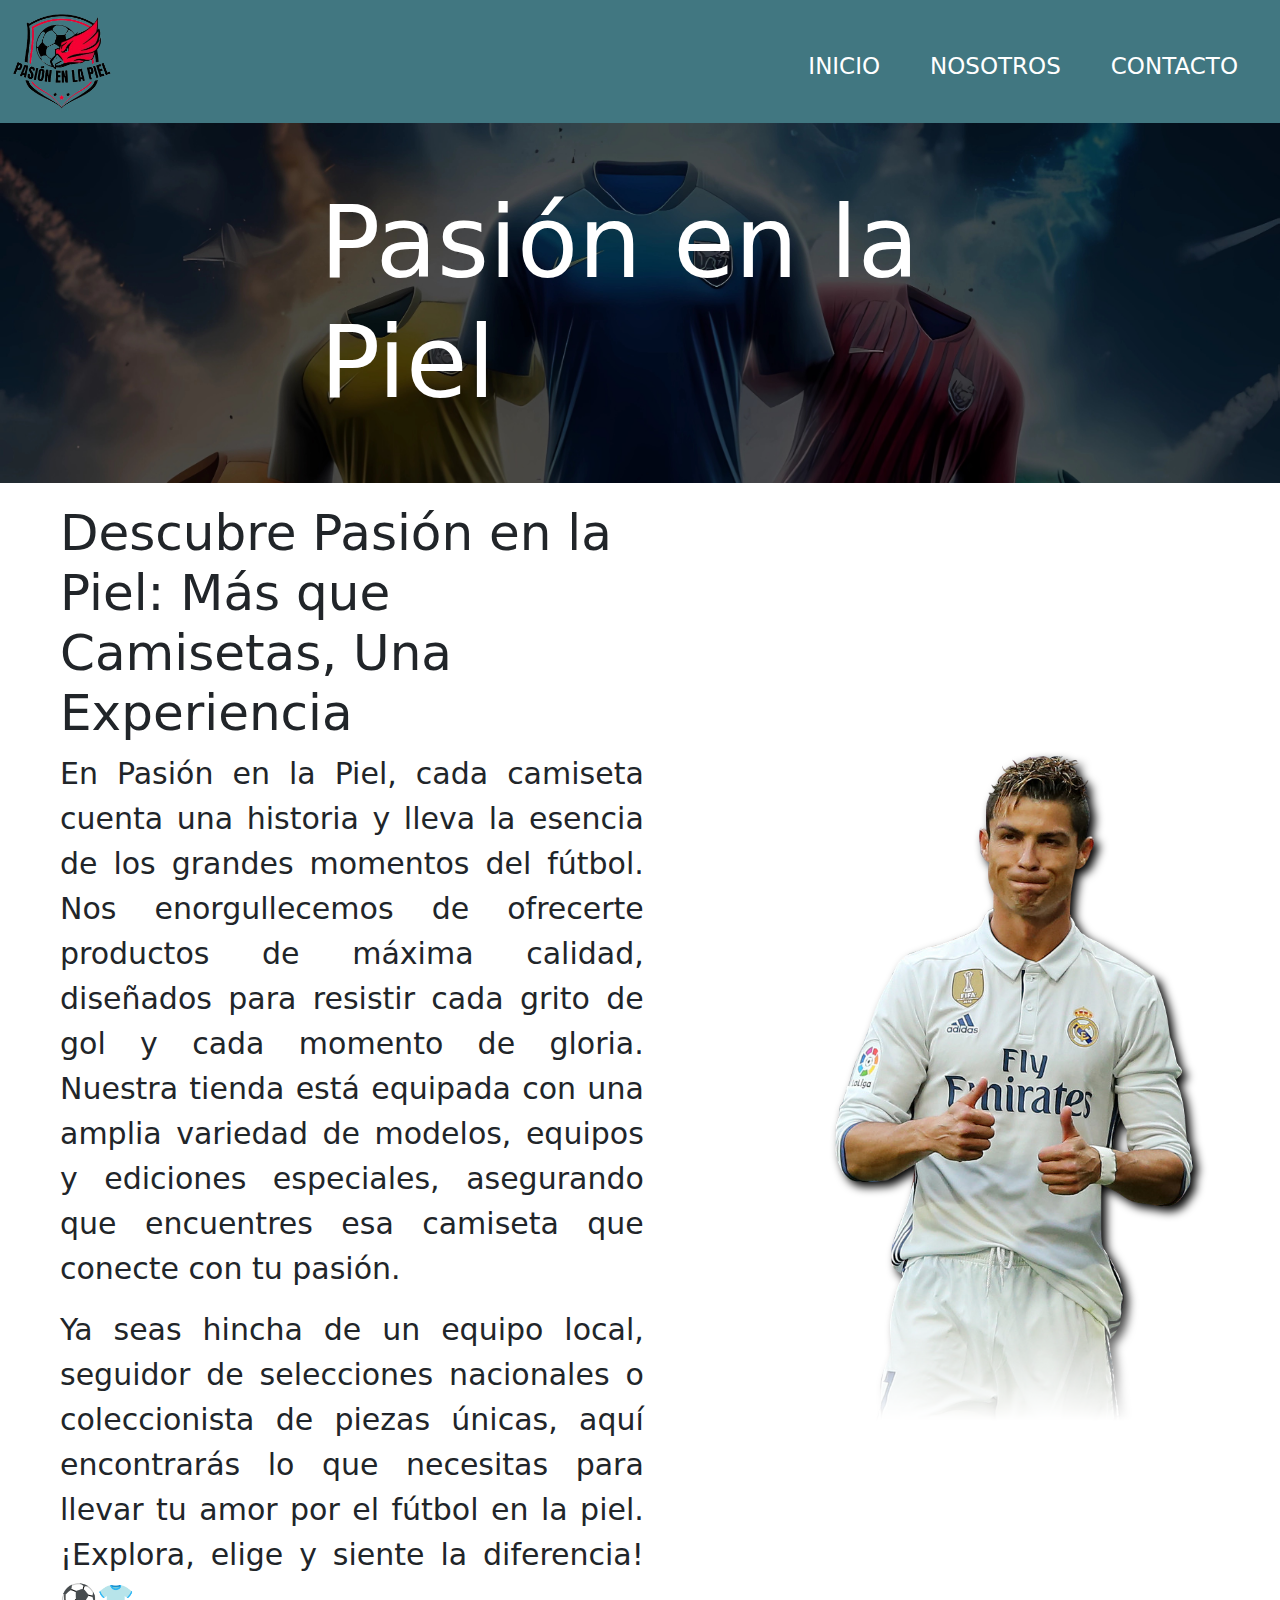
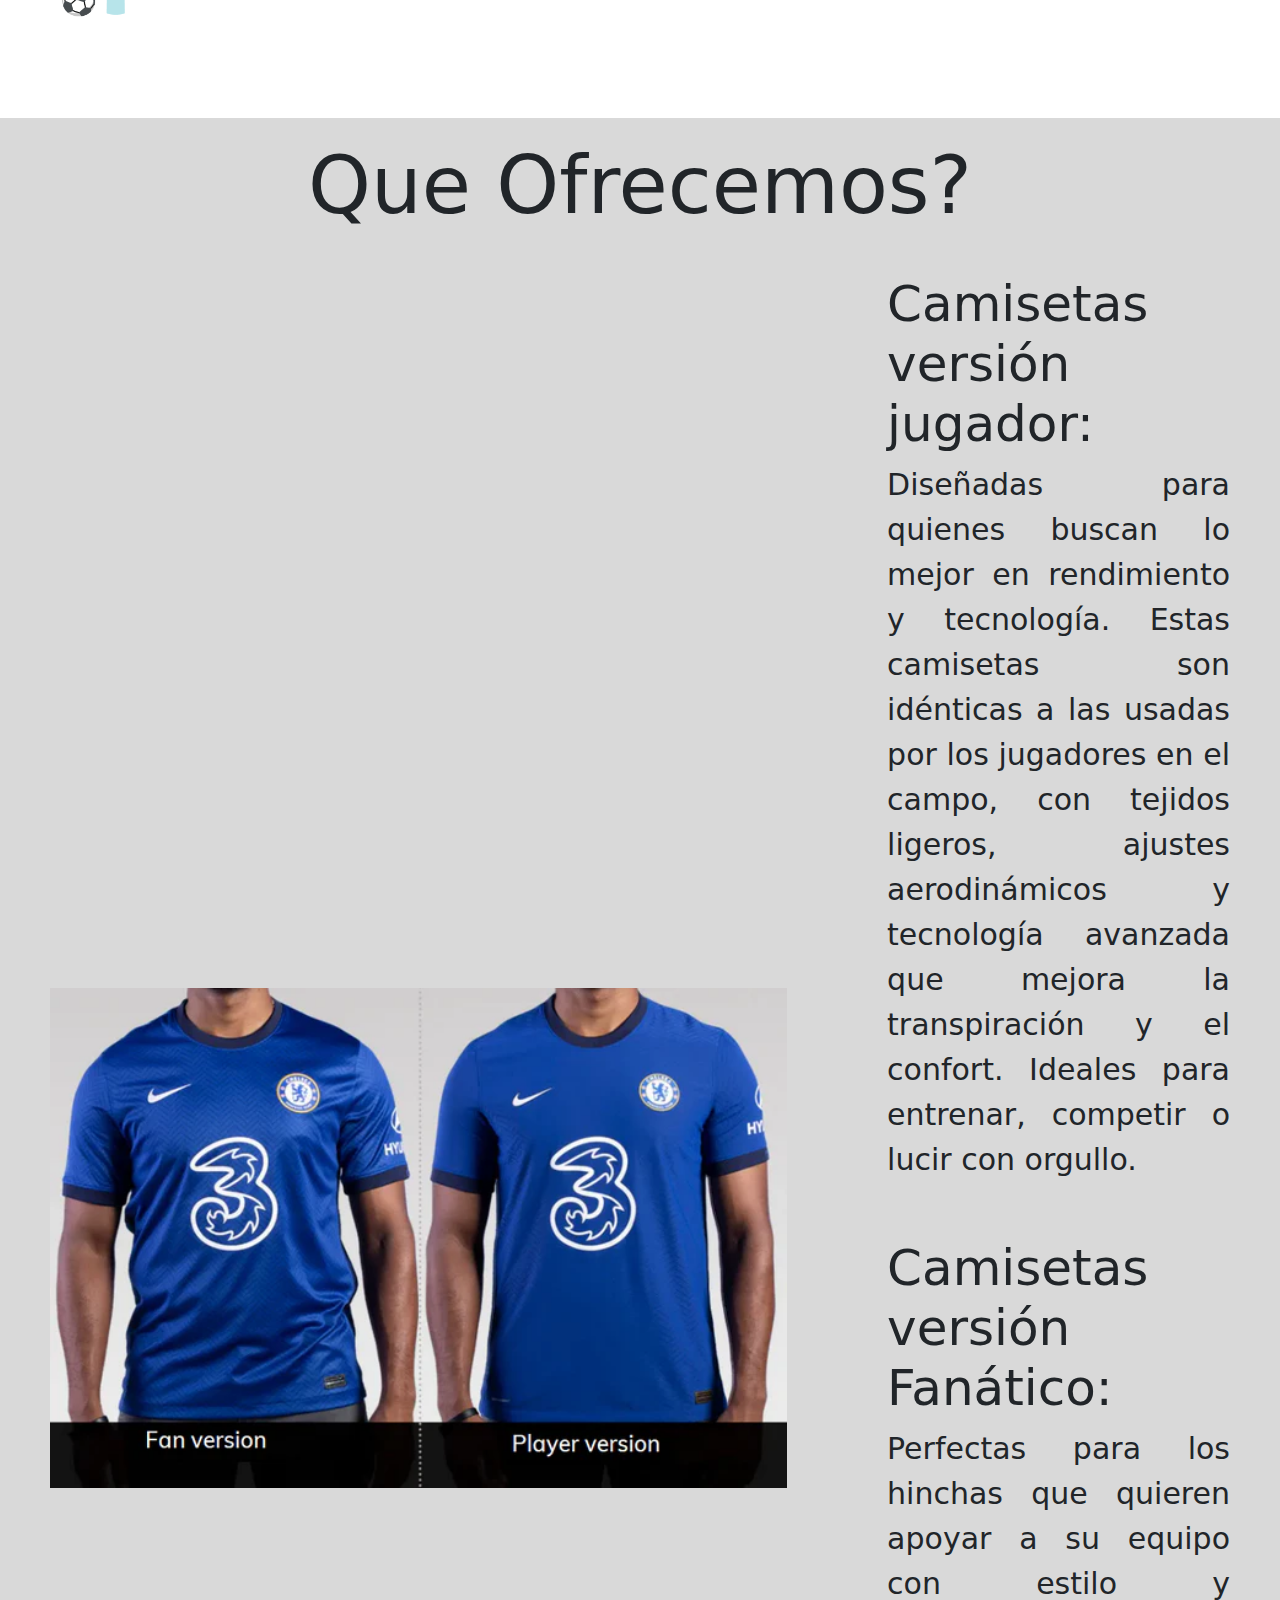
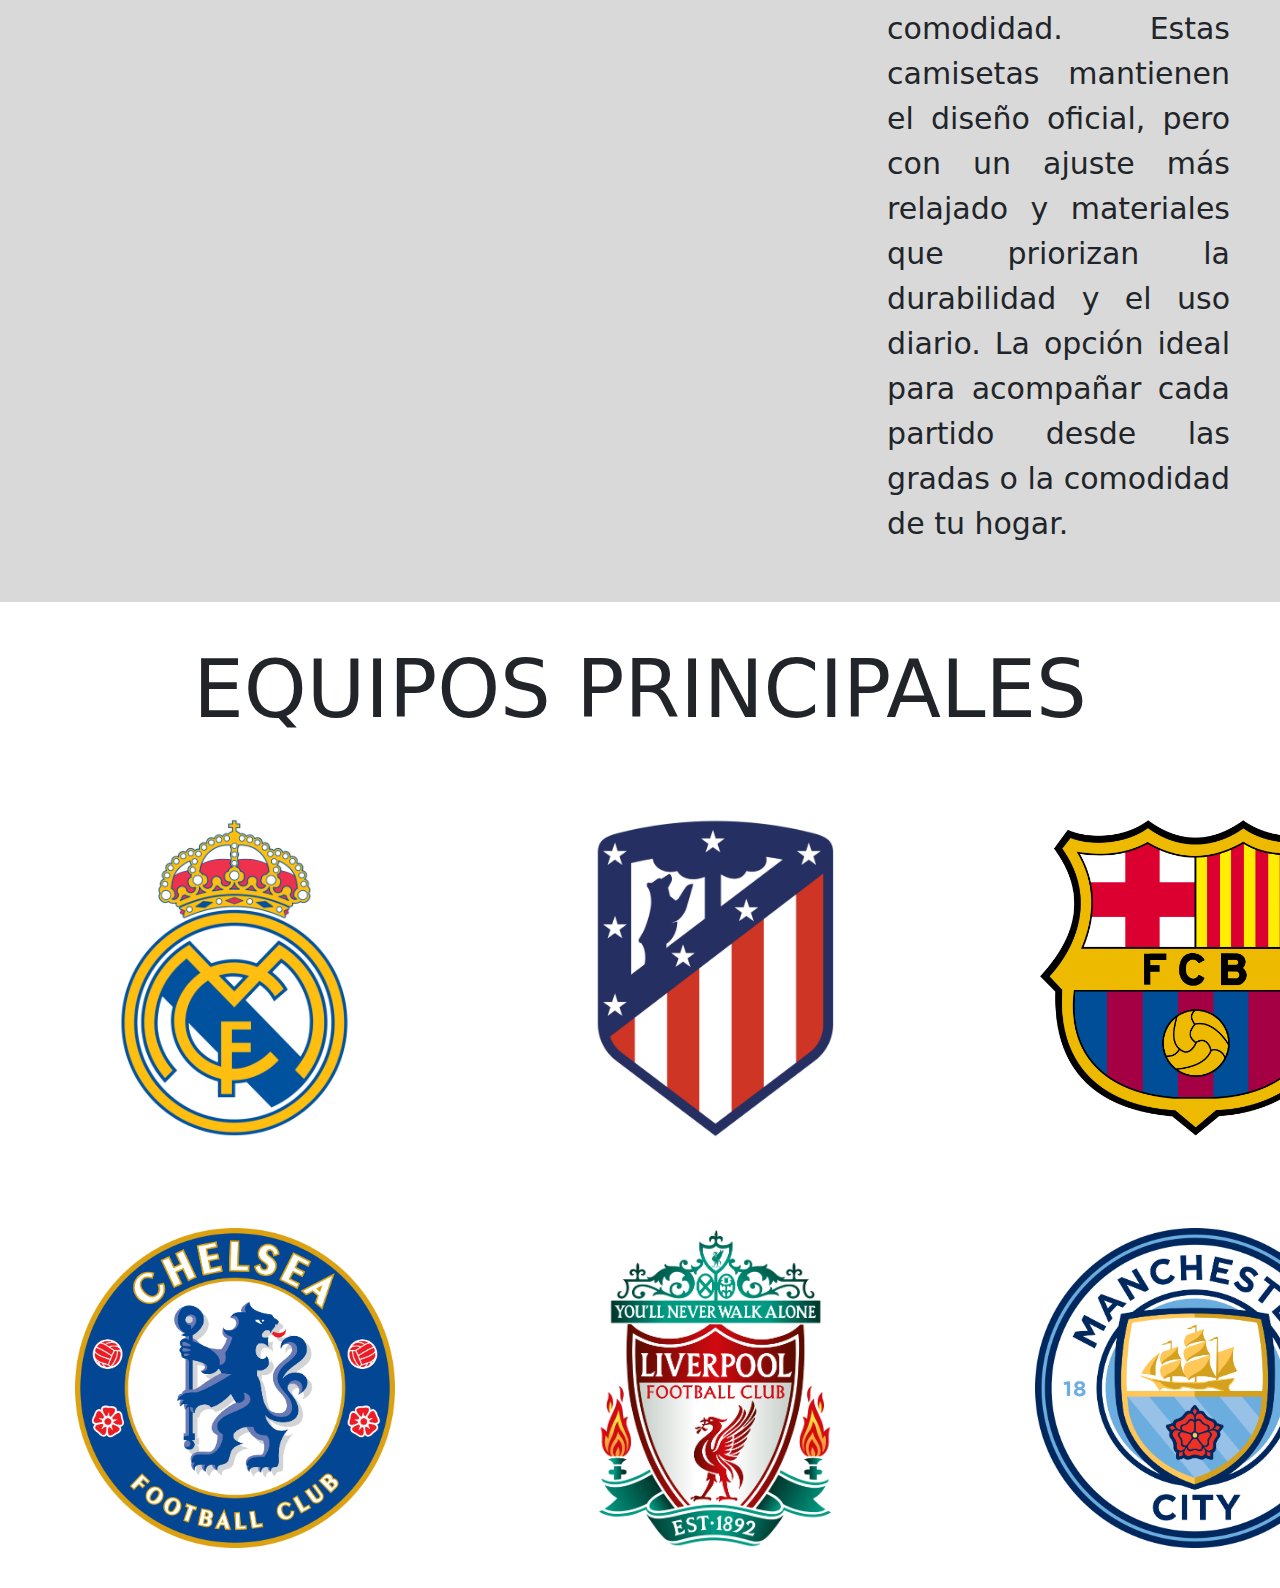
<file: index.html>
<!DOCTYPE html>
<html lang="en">
  <head>
    <meta charset="UTF-8" />
    <meta name="viewport" content="width=device-width, initial-scale=1.0" />
    <title>Pasion en la Piel</title>
    <link rel="stylesheet" href="./css/style.css" />
    <link
      href="https://cdn.jsdelivr.net/npm/bootstrap@5.3.3/dist/css/bootstrap.min.css"
      rel="stylesheet"
      integrity="sha384-QWTKZyjpPEjISv5WaRU9OFeRpok6YctnYmDr5pNlyT2bRjXh0JMhjY6hW+ALEwIH"
      crossorigin="anonymous"
    />
  </head>
  <body>
    <!-- ENCABEZADO -->
    <header
      class="navbar navbar-expand-lg headerOne"
      style="background-color: #417781"
    >
      <div class="container-fluid">
        <a class="navbar-brand" href="index.html">
          <img
            class="logo"
            src="img/Logo Águila Equipo de Fútbol Rudo Rojo-Photoroom.png"
            alt="Logo PEP"
            style="width: 100px"
          />
        </a>
        <button
          class="navbar-toggler"
          type="button"
          data-bs-toggle="collapse"
          data-bs-target="#navbarNav"
          aria-controls="navbarNav"
          aria-expanded="false"
          aria-label="Toggle navigation"
        >
          <span class="navbar-toggler-icon"></span>
        </button>
        <nav class="collapse navbar-collapse" id="navbarNav">
          <ul class="navbar-nav ms-auto menuNav">
            <li>
              <a href="index.html">INICIO</a>
            </li>
            <li>
              <a href="html/manga.html">NOSOTROS</a>
            </li>
            <li>
              <a href="html/contacto.html">CONTACTO</a>
            </li>
          </ul>
        </nav>
      </div>
    </header>

    <!-- Primera parte -->
    <section class="title">
      <img
        src="img/_5fa4e0c9-ba48-4b14-8aa9-91835018e138.jpg"
        alt="Background"
        style="width: 100%; height: 100%; object-fit: cover"
      />
      <h1>Pasión en la Piel</h1>
    </section>
    <!-- segunda PARTE -->
    <section class="section">
      <div>
        <h2>Descubre Pasión en la Piel: Más que Camisetas, Una Experiencia</h2>
        <article>
          <p>
            En Pasión en la Piel, cada camiseta cuenta una historia y lleva la
            esencia de los grandes momentos del fútbol. Nos enorgullecemos de
            ofrecerte productos de máxima calidad, diseñados para resistir cada
            grito de gol y cada momento de gloria. Nuestra tienda está equipada
            con una amplia variedad de modelos, equipos y ediciones especiales,
            asegurando que encuentres esa camiseta que conecte con tu pasión.
          </p>

          <p>
            Ya seas hincha de un equipo local, seguidor de selecciones
            nacionales o coleccionista de piezas únicas, aquí encontrarás lo que
            necesitas para llevar tu amor por el fútbol en la piel. ¡Explora,
            elige y siente la diferencia! ⚽👕
          </p>
        </article>
      </div>
      <picture>
        <img src="img/Cristiano-Ronaldo-PNG-High-Quality-Image.png" alt="" />
      </picture>
    </section>

    <!-- que es lo que se ofrece -->

    <section class="section2">
      <h2>Que Ofrecemos?</h2>
      <div>
        <picture>
          <img src="img/brave_FPqmuOTZNK_600x600.webp" alt="" />
        </picture>
        <aside>
          <article>
            <h3>Camisetas versión jugador:</h3>
            <p>
              Diseñadas para quienes buscan lo mejor en rendimiento y
              tecnología. Estas camisetas son idénticas a las usadas por los
              jugadores en el campo, con tejidos ligeros, ajustes aerodinámicos
              y tecnología avanzada que mejora la transpiración y el confort.
              Ideales para entrenar, competir o lucir con orgullo.
            </p>
            <h3>Camisetas versión Fanático:</h3>
            <p>
              Perfectas para los hinchas que quieren apoyar a su equipo con
              estilo y comodidad. Estas camisetas mantienen el diseño oficial,
              pero con un ajuste más relajado y materiales que priorizan la
              durabilidad y el uso diario. La opción ideal para acompañar cada
              partido desde las gradas o la comodidad de tu hogar.
            </p>
          </article>
        </aside>
      </div>
    </section>


    <!-- seccion equipos -->

  <section class="section3">
    <h2>EQUIPOS PRINCIPALES</h2>
    <picture>
      <img src="img/ESCUDOS/Real-Madrid-Logo-1.png" alt="escudo real madrid">
      <img src="img/ESCUDOS/atletico-madrid-logo-0.png" alt="escudo aleti">
      <img src="img/ESCUDOS/Barcelona.png" alt="escudo barcelona">
      <img src="img/ESCUDOS/Bayern-Munchen-Logo.png" alt="escudo bayern">
      <img src="img/ESCUDOS/chelsea-fc-logo-escudo.png" alt="escudo chelsea">
      <img src="img/ESCUDOS/liverpool-fc-logo-escudo-2.png" alt="escudo liverpool">
      <img src="img/ESCUDOS/manchester-city-fc-logo-escudo-badge.png" alt="escudo city">
      <img src="img/ESCUDOS/Manchester-United-Logo.png" alt="escudo united">
    </picture>
  </section>

    <script
      src="https://cdn.jsdelivr.net/npm/bootstrap@5.3.3/dist/js/bootstrap.bundle.min.js"
      integrity="sha384-YvpcrYf0tY3lHB60NNkmXc5s9fDVZLESaAA55NDzOxhy9GkcIdslK1eN7N6jIeHz"
      crossorigin="anonymous"
    ></script>
  </body>
</html>
</file>
<file: css/style.css>
header {
  display: flex;
  justify-content: space-between;
  align-items: center;
  padding-top: 8px;
  padding-bottom: 8px;
}
header h1 {
  color: white;
  margin-inline: 30px;
}
header nav ul {
  padding-right: 20px;
  margin-top: 10px;
  margin-bottom: 10px;
  list-style: none;
  display: flex;
  gap: 50px;
  margin-inline: 0.625rem;
}
header nav ul li a {
  text-decoration: none;
  color: white;
  font-size: 23px;
}

body {
  margin: 0;
}

.section {
  margin-top: 20px;
  margin-bottom: 80px;
  display: flex;
  justify-content: space-between;
  align-items: center;
  gap: 50px;
  margin-inline: 0.625rem;
}
.section div {
  margin-inline: 50px;
}
.section div h2 {
  font-size: 50px;
}
.section div article p {
  font-size: 30px;
  text-align: justify;
}
.section img {
  margin-inline: 1.875rem;
  height: 700px;
  width: auto;
  mask-image: linear-gradient(to bottom, rgb(0, 0, 0) 80%, rgba(0, 0, 0, 0));
  filter: drop-shadow(5px 5px 5px rgb(0, 0, 0));
}

.section2 {
  background-color: #D9D9D9;
}
.section2 h2 {
  text-align: center;
  font-size: 80px;
  margin-top: 40px;
  margin-bottom: 40px;
  padding-top: 20px;
}
.section2 div {
  display: flex;
  justify-content: space-between;
  align-items: center;
  gap: 100px;
  margin-inline: 50px;
}
.section2 img {
  height: 500px;
}
.section2 h3 {
  font-size: 50px;
}
.section2 p {
  font-size: 30px;
  text-align: justify;
  padding-bottom: 40px;
}

.section3 h2 {
  text-align: center;
  margin-top: 40px;
  margin-bottom: 40px;
  font-size: 80px;
}
.section3 picture {
  display: grid;
  grid-template-columns: repeat(4, 1fr);
  gap: 10px;
}
.section3 picture img {
  height: 320px;
  width: 320px;
  margin-top: 40px;
  margin-bottom: 40px;
  margin-inline: 75px;
  object-fit: contain;
  align-items: center;
}

.title {
  width: 100%;
  height: 40vh;
  position: relative;
  overflow: hidden;
}
.title img {
  width: 100%;
  height: 100%;
  object-fit: cover;
  object-position: center top;
  position: absolute;
  top: 0;
  left: 0;
  z-index: 1;
}
.title h1 {
  position: absolute;
  top: 50%;
  left: 50%;
  transform: translate(-50%, -50%);
  color: white;
  font-size: 100px;
  z-index: 2;
  margin: 0;
}

.cards {
  width: 100%;
  height: 40vh;
  position: relative;
  overflow: hidden;
}
.cards img {
  width: 100%;
  height: 100%;
  object-fit: cover;
  object-position: center top;
  position: absolute;
  top: 0;
  left: 0;
  z-index: 1;
}
.cards h2 {
  position: absolute;
  top: 50%;
  left: 50%;
  transform: translate(-50%, -50%);
  color: white;
  font-size: 100px;
  z-index: 2;
  margin: 0;
}

/*# sourceMappingURL=style.css.map */
</file>
